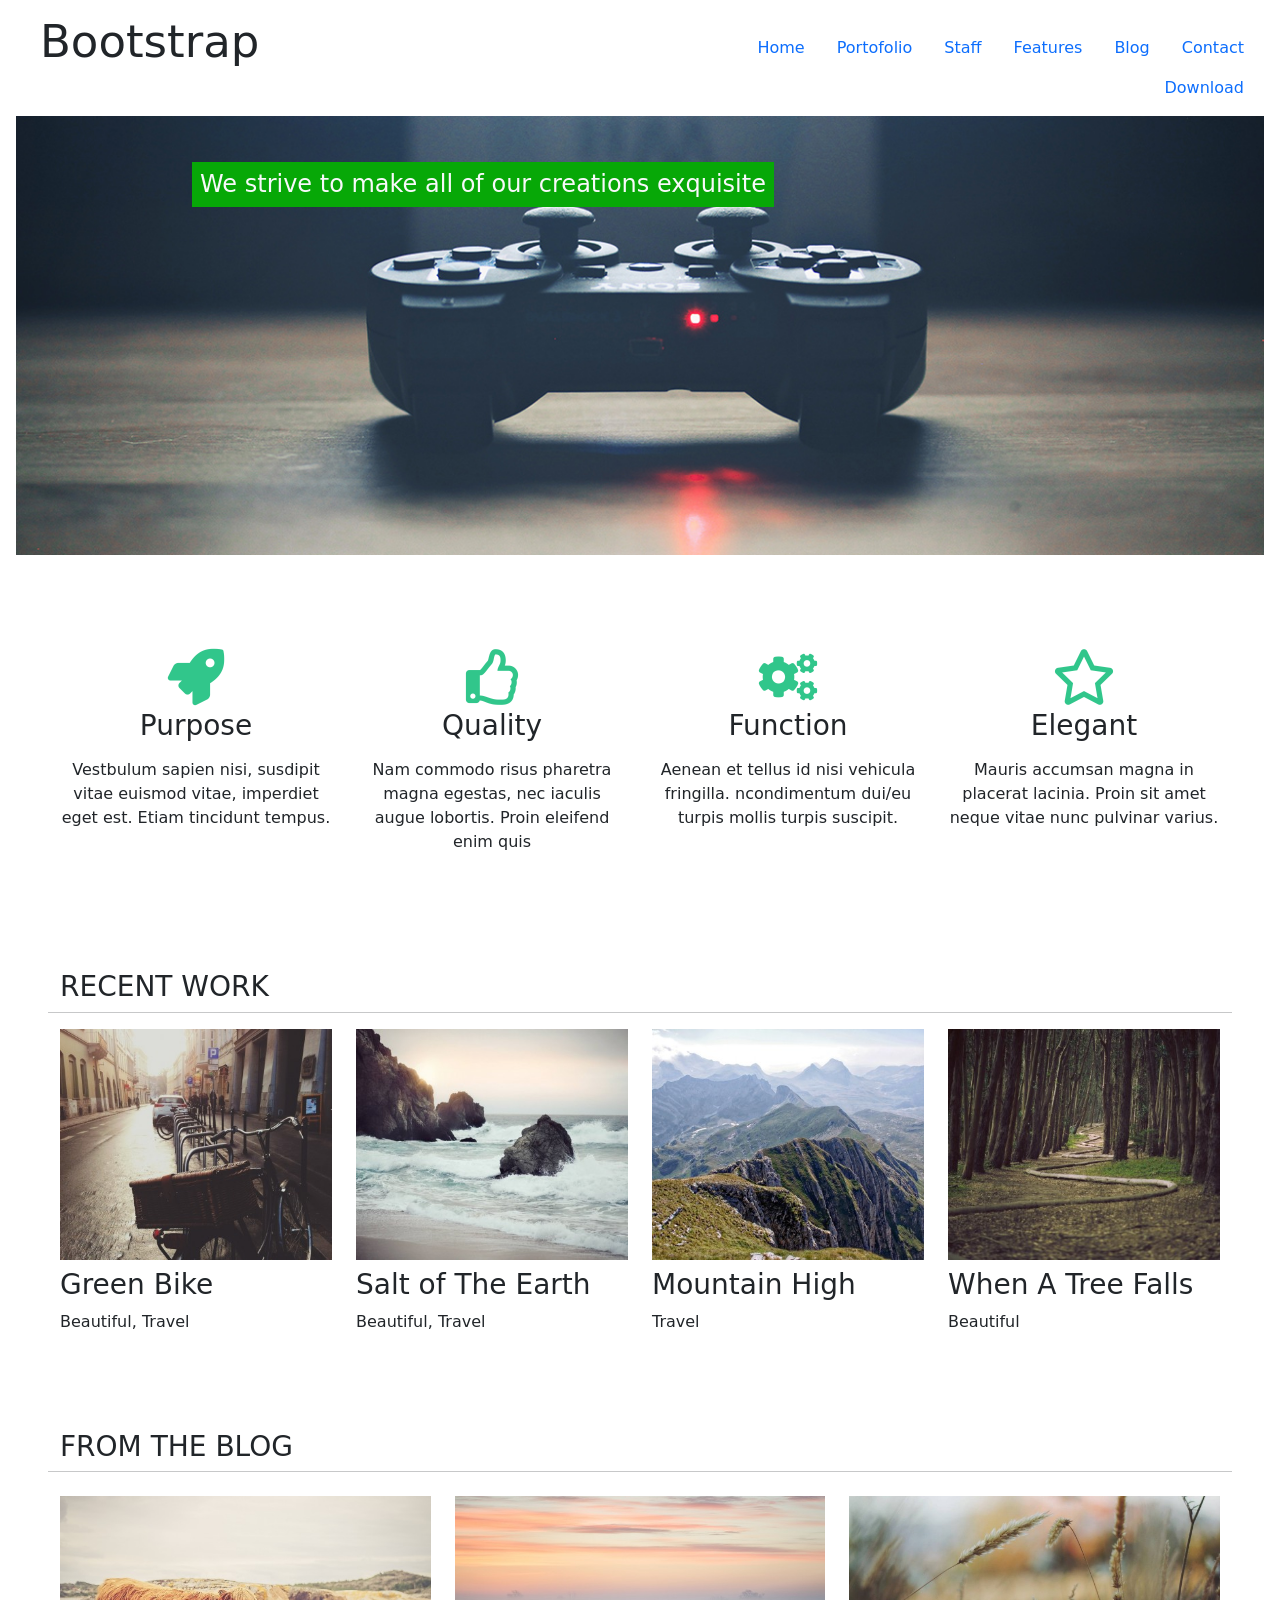
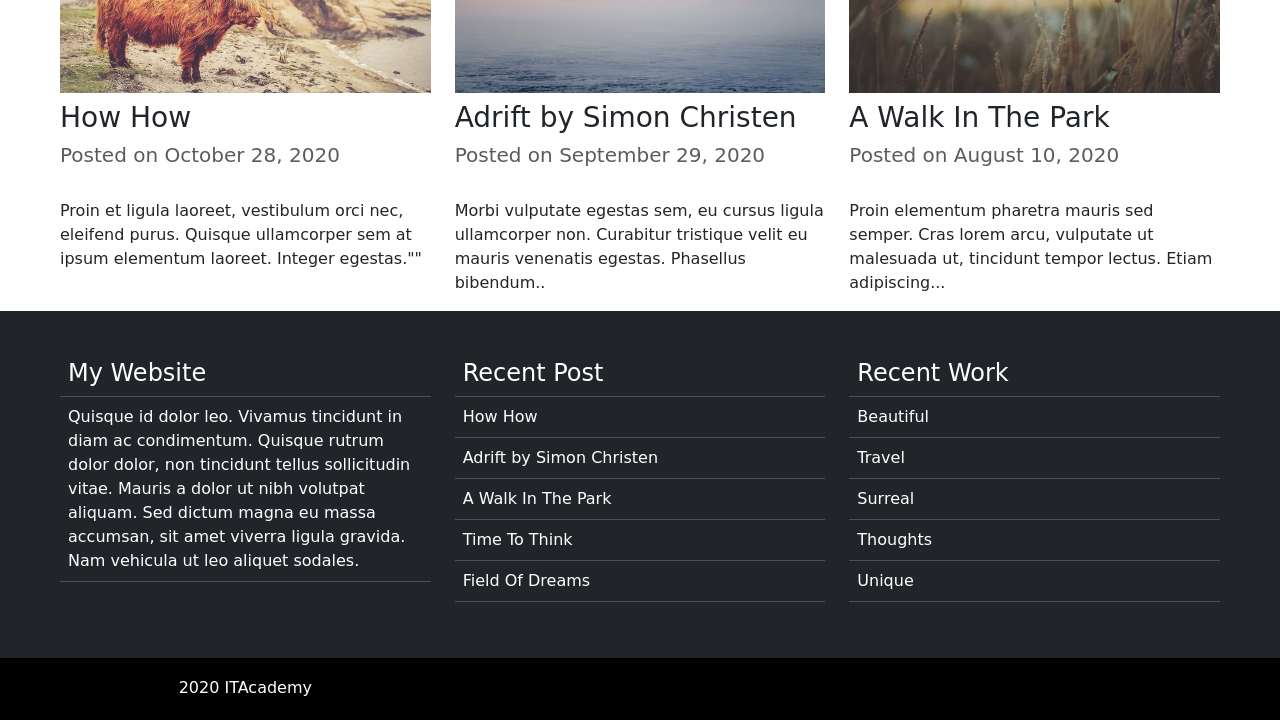
<file: index.html>
<!DOCTYPE html>
<html lang="en">
<head>
    <meta charset="UTF-8">
    <meta name="viewport" content="width=device-width, initial-scale=1.0">
    <link rel="stylesheet" href="CSS/index.css">
    <link rel="stylesheet" href="CSS/bootstrap.min.css">
    
    <title>Bootstrap</title>
</head>
<body>
    
    <header id="header" class="p-2">
    <div class="container-fluid">
<div class="row">
    <div class="col">
        <p id="web">Bootstrap</p>
    </div>
    <div class="col">
        <ul  id="link"  class="nav justify-content-end">
            <li class="nav-item">
              <a class="nav-link" href="#">Home</a>
            </li>
            <li class="nav-item">
              <a class="nav-link" href="#">Portofolio</a>
            </li>
            <li class="nav-item">
              <a class="nav-link" href="#">Staff</a>
            </li>
            <li class="nav-item">
              <a class="nav-link">Features</a>
            </li>
            <li class="nav-item">
                <a class="nav-link">Blog</a>
              </li>
              <li class="nav-item">
                <a class="nav-link">Contact</a>
              </li>
              <li class="nav-item">
                <a class="nav-link">Download</a>
              </li>
          </ul>
          <div id="menu" class="nav justify-content-end"><p><img id="menu_png" src="imgs/menu.png" alt=""></p>
            <span>MENU</span>
        </div>
         </div> 
        </div>
</div>
</header>



    <section id="section">
<div class="container-fluid">
    <div class="row px-1 align-items-center">
        <div id="hero" class="col-12 text-center">
           <img class="img-fluid" src="imgs/hero.jpg" alt="">
           <h4 class="text-light p-2">We strive to make all of our creations exquisite</h4>
        </div>
    </div>
</div>
    </section>



        <section id="section-1">
        <div class="container-fluid">
            <div id="icon" class="row px-5">
                <div class="col-lg-3">
                    <img src="imgs/icon-1.png "alt="">
                    <h3 class="pb-2 text-center">Purpose</h3>
            <p class="text-center">Vestbulum sapien nisi, susdipit vitae
                euismod vitae, imperdiet eget est. Etiam
                tincidunt tempus.</p>
                </div>
                <div class="col-lg-3 ">
                    <img src="imgs/icon-2.png" alt="">
                    <h3 class="pb-2 text-center">Quality</h3>
            <p class="text-center">Nam commodo risus pharetra magna
                egestas, nec iaculis augue lobortis. Proin
                eleifend enim quis</p>
                </div>
                <div class="col-lg-3">
                    <img src="imgs/icon-3.png" alt="">
                    <h3 class="pb-2 text-center">Function</h3>
            <p class="text-center">Aenean et tellus id nisi vehicula fringilla.
                ncondimentum dui/eu turpis mollis
                turpis suscipit.</p>
                </div>
                <div class="col-lg-3">
                    <img src="imgs/icon-4.png" alt="">
                    <h3 class="pb-2 text-center">Elegant</h3>
            <p class="text-center">Mauris accumsan magna in placerat
                lacinia. Proin sit amet neque vitae nunc
                pulvinar varius.</p>
                </div>
              </div>
            </section>






<article id="article-1">
    <div class="container-fluid">
        <div class="row px-5">
            <h3 id="recent">RECENT WORK</h3>
            <hr>
        </div>
        <div class="row row-md-2 px-5">
            <div class="col-sm-6 col-md-6 col-xl-3">
    <img class="img-fluid" src="imgs/bike-400x340.jpg" alt="">
    <h3 class="pt-2">Green Bike</h3>
    <p>Beautiful, Travel</p>
            </div>
            <div class="col-sm-6 col-md-6 col-xl-3">
                <img class="img-fluid" src="imgs/surf-400x340.jpg" alt="">
                <h3 class="pt-2">Salt of The Earth</h3>
                <p>Beautiful, Travel</p>
            </div>
            <div class="col-sm-6 col-md-6 col-xl-3">
                <img class="img-fluid" src="imgs/hills-400x340.jpg" alt="">
                <h3 class="pt-2">Mountain High</h3>
                <p>Travel</p>
            </div>
            <div class="col-sm-6 col-md-6 col-xl-3">
                <img class="img-fluid" src="imgs/path-400x340.jpg" alt="">
                <h3 class="pt-2">When A Tree Falls</h3>
                <p>Beautiful</p>
            </div>
        </div>

    
    </article>

        <article id="article-2">
        <div class="container-fluid">
            <div class="row px-5">
                <h3 id="blog">FROM THE BLOG</h3>
                <hr>
            </div>
            <div class="row px-5 pt-2">
            <div class="col-sm-12 d-md-12 col-lg-4">
        <img class="img-fluid" src="imgs/cow-640x340.jpg" alt="">
        <h3 class="pt-2">How How</h3>
                <h5 class="text-muted">Posted on October 28, 2020</h5>
                <br>
                <p>Proin et ligula laoreet, vestibulum orci nec, eleifend
                    purus. Quisque ullamcorper sem at ipsum elementum
                    laoreet. Integer egestas.""</p>
            </div>
            <div class="col-sm-12 d-md-12 col-lg-4">
                <img class="img-fluid" src="imgs/sunrise-640x340.jpg" alt="">
                <h3 class="pt-2">Adrift by Simon Christen</h3>
                <h5 class="text-muted">Posted on September 29, 2020</h5>
                <br>
                <p>Morbi vulputate egestas sem, eu cursus ligula
                    ullamcorper non. Curabitur tristique velit eu mauris
                    venenatis egestas. Phasellus bibendum..</p>
            </div>
            <div class="col-sm-12 d-md-12 col-lg-4">
                <img class="img-fluid" src="imgs/grass-640x340.jpg" alt="">
                <h3 class="pt-2">A Walk In The Park</h3>
                <h5 class="text-muted">Posted on August 10, 2020</h5>
                <br>
                <p>Proin elementum pharetra mauris sed semper. Cras
                    lorem arcu, vulputate ut malesuada ut, tincidunt tempor
                    lectus. Etiam adipiscing...</p>
            </div>
        </div>
        </div>
        </div>
</article>


    
 <article id="article-3">
<div class="container-fluid  table-responsive">
    <div id="table" class="row  px-5"> 
        <div class="col-sm-12 d-md-12 col-lg-4">
          <table  class="table table-dark">
          <thead>
              <tr>
                  <th class="h4">My Website</th>
              </tr>
          </thead>
          <tbody>
              <tr>
                  <td>Quisque id dolor leo. Vivamus tincidunt in diam ac
                      condimentum. Quisque rutrum dolor dolor, non
                      tincidunt tellus sollicitudin vitae. Mauris a dolor ut
                      nibh volutpat aliquam. Sed dictum magna eu massa
                      accumsan, sit amet viverra ligula gravida. Nam
                      vehicula ut leo aliquet sodales.</td>
              </tr>
          </tbody>
      </table>
        </div>
        <div class="col-sm-12 d-md-12 col-lg-4">
          <table class="table table-dark">
              <thead>
                  <tr>
                      <th class="h4">Recent Post</th>
                  </tr>
              </thead>
          <tbody>
              <tr>
                  <td>How How</td>
              </tr>
              <tr>
                  <td>Adrift by Simon Christen</td>
              </tr>
              <tr>
                  <td>A Walk In The Park</td>
              </tr>
              <tr>
                  <td>Time To Think</td>
                  <tr>
                      <td>Field Of Dreams</td>
                  </tr>
          </tbody>  
          </table>
        </div>
    
    
        <div class="col-sm-12 d-md-12 col-lg-4">
          <table class="table table-dark">
    <thead>
      <tr>
          <th class="h4">Recent Work</th>
      </tr>
    </thead>
    
      <tbody>
              <tr>
                  <td>Beautiful</td>
              </tr>
              <tr>
                  <td>Travel</td>
              </tr>
              <tr>
                  <td>Surreal</td>
              </tr>
              <tr>
                  <td>Thoughts</td>
                  <tr>
                      <td>Unique</td>
                  </tr>
          </tbody>
    
    
          </table>
      
        </div>
      </div>
</div>
 </article>

    
<footer id="footer">
<div class="container-fluid">
    <div class="row px-5">
        <div class="col-12 col-md-4" >
            <h6>2020 ITAcademy</h6>
        </div>
           </div> 
        </div>
</div>
</footer>




</body>
</html>
</file>
<file: CSS/index.css>
#web {
  font-size: 45px;
  font-weight: lighter;
  margin-left: 20px;
}
#link {
  margin-top: 20px;
}

#menu {
  margin-top: 18px;
}

#menu_png {
  width: 20px;
  height: 15px;
  margin-top: 16px;
  opacity: 0.7;
}

#menu > span {
  margin-top: 12px;
  margin-left: 3px;
  font-weight: 400;
  font-size: 15px;
}
#section {
  position: relative;
}
h4 {
  position: absolute;
  bottom: 340px;
  left: 15%;
  background-color: rgb(7, 168, 7);
  color: aliceblue;
}

#hero > img {
  width: 100%;
  height: auto;
}

#icon {
  padding-top: 90px;
  padding-bottom: 20px;
  text-align: center;
}

#recent,
#blog {
  padding-top: 80px;
}

#table {
  background-color: #212529;
  padding-top: 40px;
  padding-bottom: 40px;
}
#footer {
  background-color: black;
  color: white;
  text-align: center;
  padding: 20px 0 15px 0;
}

@media screen and (max-width: 546px) {
  #web {
    font-size: 25px;
    font-weight: lighter;
    margin-left: 20px;
    margin-top: 15px;
  }
}

@media screen and (max-width: 1252px) {
  #link {
    display: none;
  }
}

@media screen and (min-width: 1253px) {
  #menu {
    display: none;
  }
}

@media screen and (max-width: 1252px) {
  h4 {
    position: absolute;
    padding: 4px;
    background-color: rgb(7, 168, 7);
    color: aliceblue;
    left: 50px;
    bottom: 310px;
  }
}
@media screen and (max-width: 812px) {
  h4 {
    position: absolute;
    padding: 4px;
    left: 47px;
    bottom: 200px;
    background-color: rgb(7, 168, 7);
    color: aliceblue;
  }
}

@media screen and (max-width: 412px) {
  h4 {
    position: absolute;
    padding: 2px;
    left: 28px;
    bottom: 44px;
    max-width: 85%;
    font-size: 2px;
    background-color: rgb(7, 168, 7);
    color: aliceblue;
  }
}
</file>
